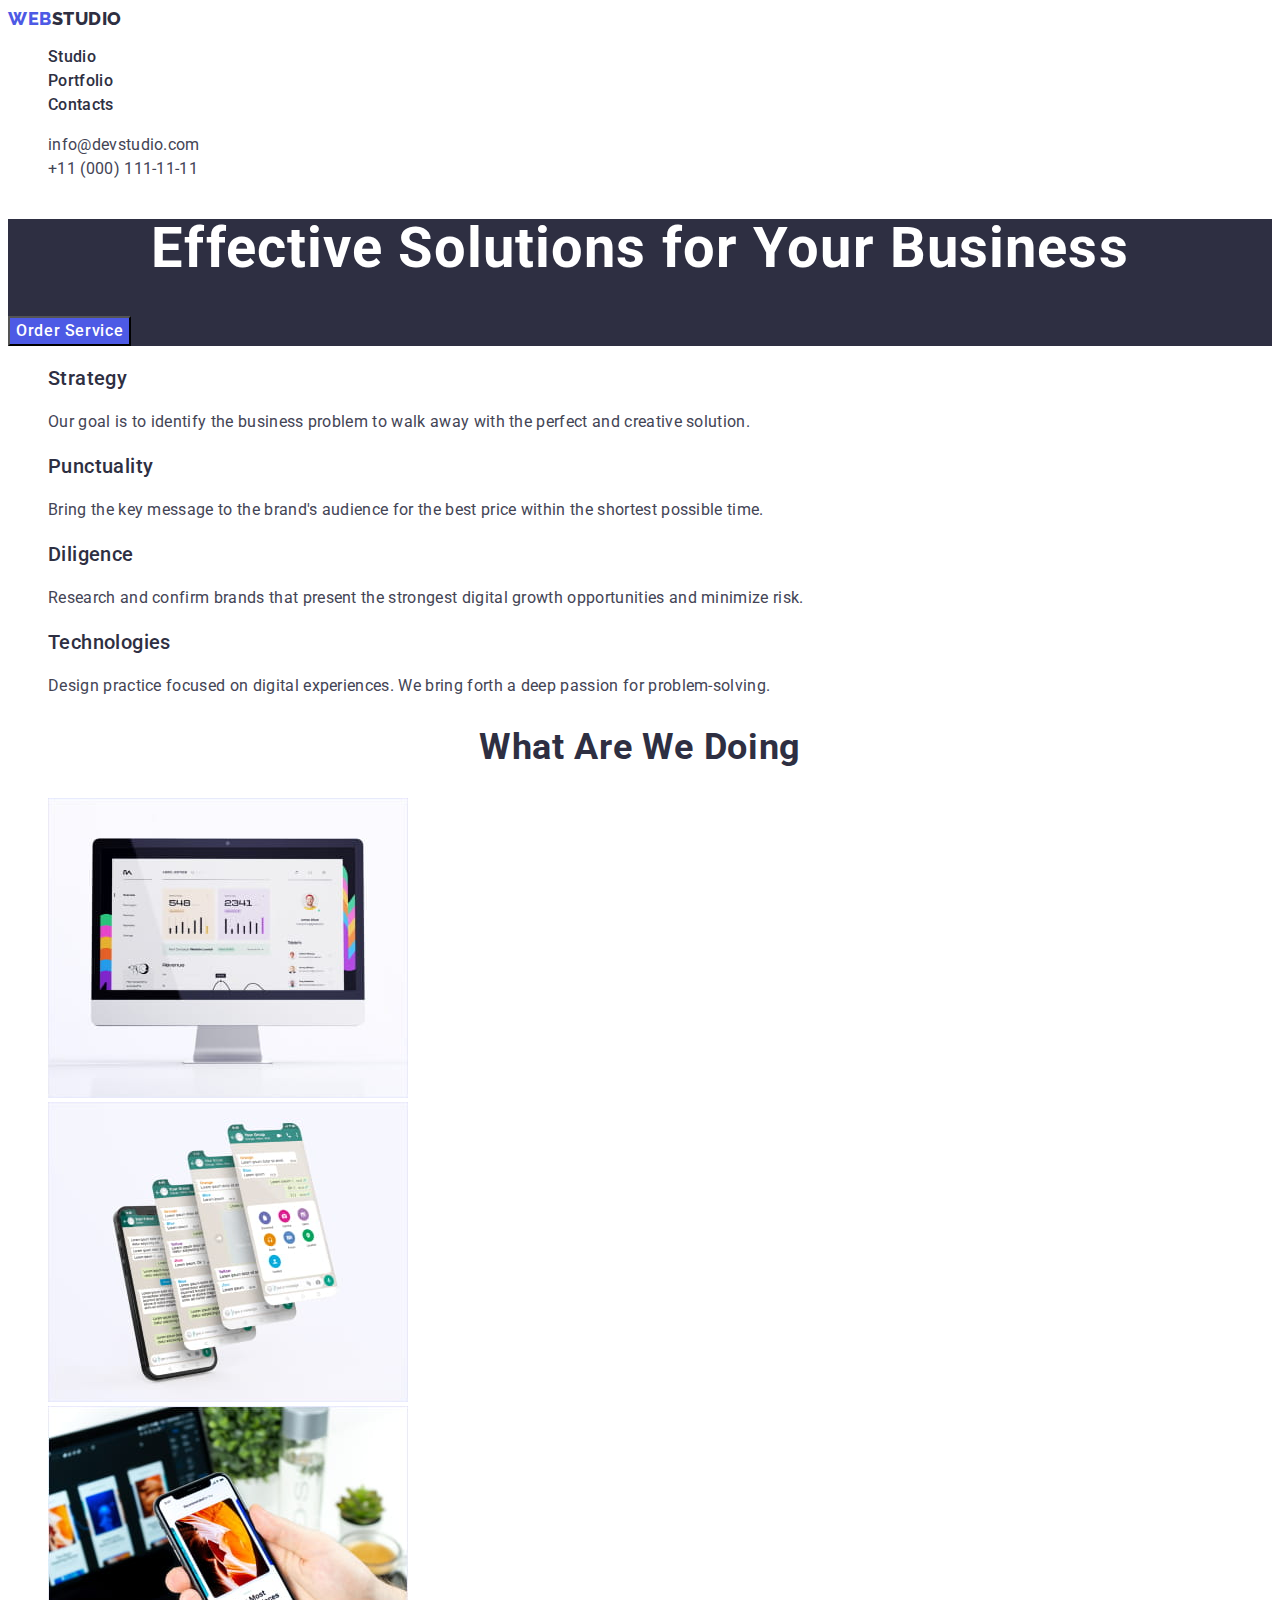
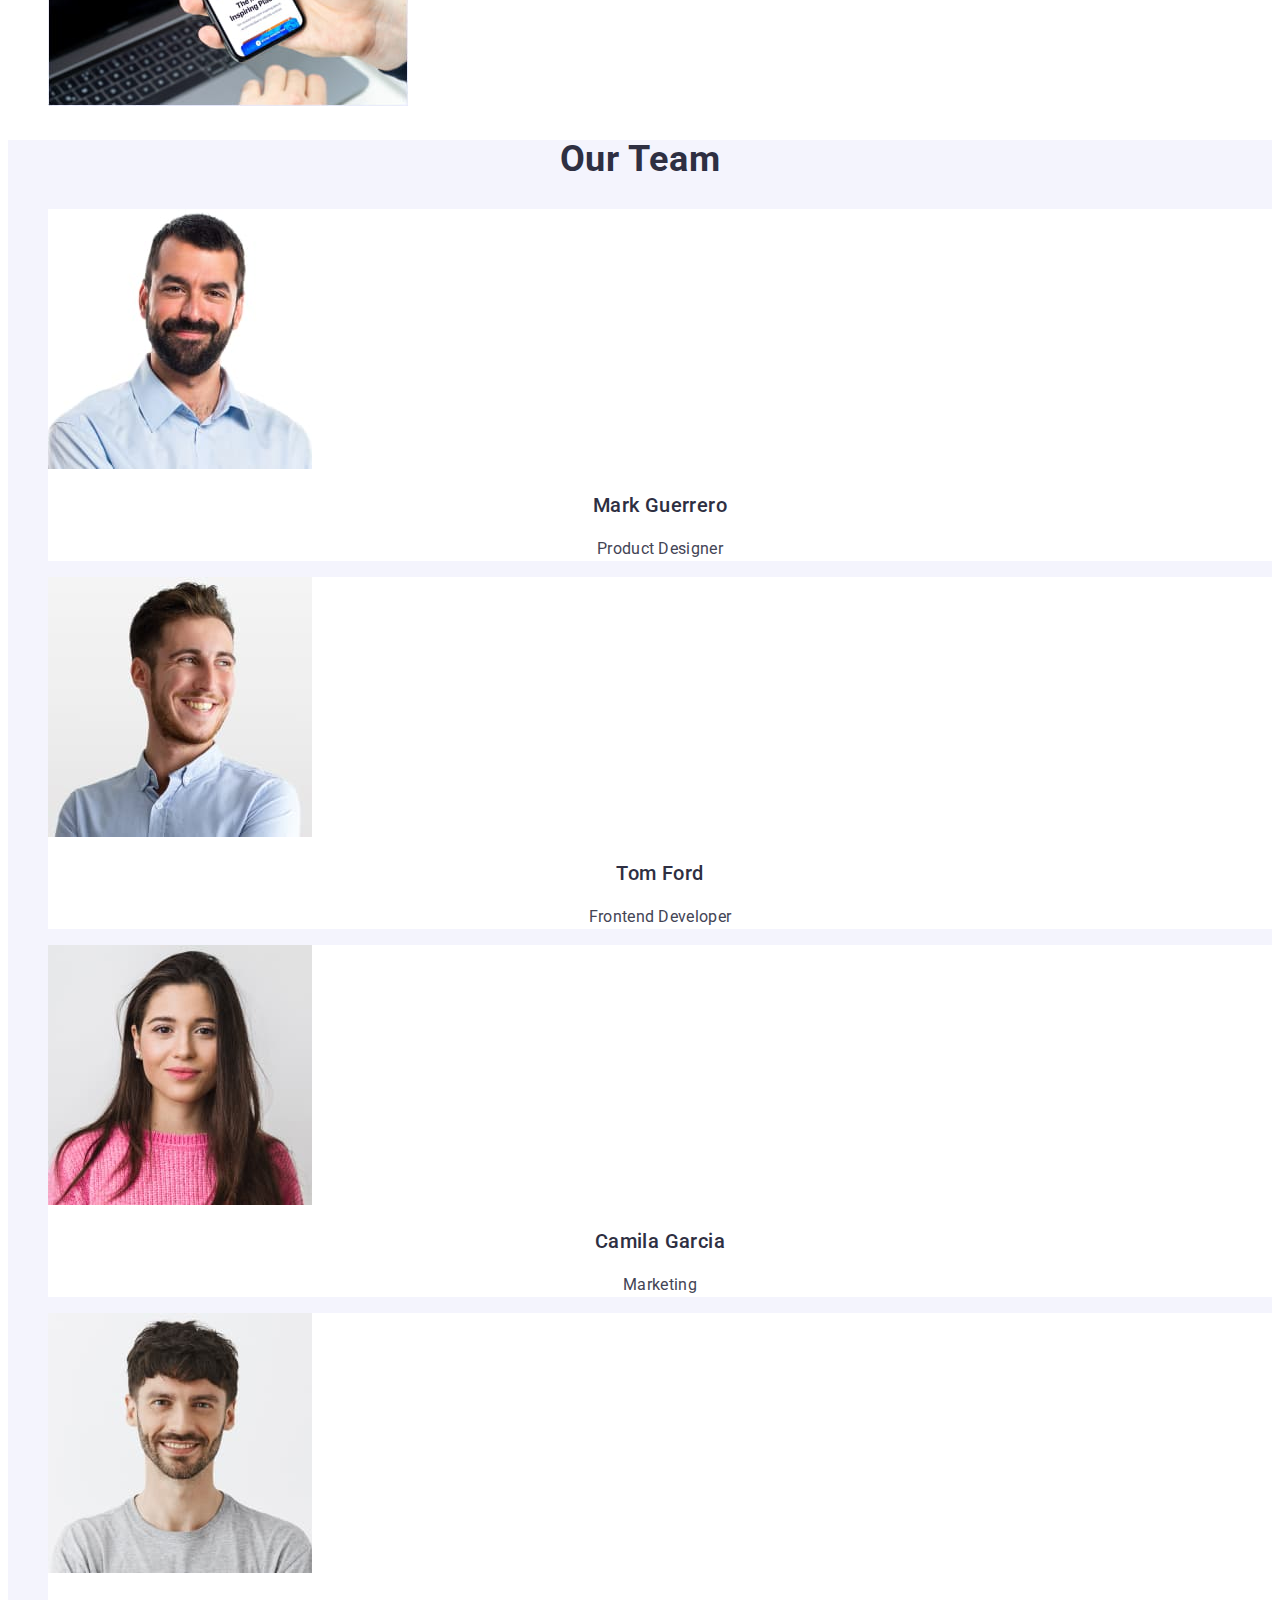
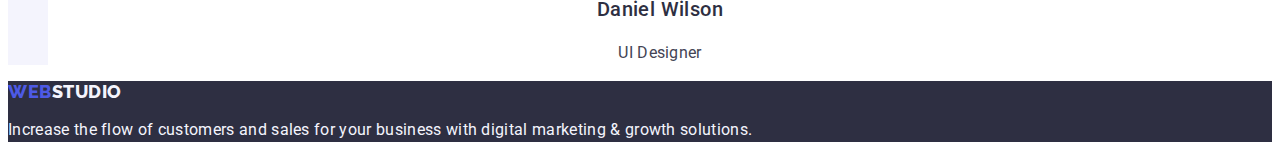
<file: index.html>
<!DOCTYPE html>
<html lang="en">
  <head>
    <meta charset="UTF-8" />
    <meta name="viewport" content="width=device-width, initial-scale=1.0" />
    <title>Webstudio</title>
    <link rel="preconnect" href="https://fonts.googleapis.com" />
    <link rel="preconnect" href="https://fonts.gstatic.com" crossorigin />
    <link
      href="https://fonts.googleapis.com/css2?family=Raleway:wght@800&family=Roboto:wght@400;500;700&display=swap"
      rel="stylesheet"
    />
    <link rel="stylesheet" href="./css/styles.css" />
  </head>

  <body>
    <header class="header">
      <nav class="header-navigation">
        <a class="header-logo link" href="./index.html"
          >Web<span class="header-logo-span">Studio</span></a
        >

        <ul class="header-menu list">
          <li class="header-menu-item">
            <a class="header-item-link link" href="./index.html">Studio</a>
          </li>
          <li class="header-menu-item">
            <a class="header-item-link link" href="./portfolio.html"
              >Portfolio</a
            >
          </li>
          <li class="header-menu-item">
            <a class="header-item-link link" href="">Contacts</a>
          </li>
        </ul>
      </nav>

      <address class="header-address">
        <ul class="header-address-list list">
          <li class="header-list-item">
            <a
              class="header-address-link link"
              href="mailto:info@devstudio.com"
              target="_blank"
              rel="noopener noreferrer"
            >
              info@devstudio.com
            </a>
          </li>
          <li>
            <a class="header-address-link link" href="tel:+110001111111">
              +11 (000) 111-11-11
            </a>
          </li>
        </ul>
      </address>
    </header>

    <main>
      <section class="hero">
        <h1 class="hero-title">Effective Solutions for Your Business</h1>
        <button class="hero-button" type="button">Order Service</button>
      </section>

      <section>
        <h2 hidden>Pros</h2>
        <ul class="pros list">
          <li class="pros-list">
            <h3 class="pros-list-title">Strategy</h3>
            <p class="pros-list-text">
              Our goal is to identify the business problem to walk away with the
              perfect and creative solution.
            </p>
          </li>
          <li>
            <h3 class="pros-list-title">Punctuality</h3>
            <p class="pros-list-text">
              Bring the key message to the brand's audience for the best price
              within the shortest possible time.
            </p>
          </li>
          <li>
            <h3 class="pros-list-title">Diligence</h3>
            <p class="pros-list-text">
              Research and confirm brands that present the strongest digital
              growth opportunities and minimize risk.
            </p>
          </li>
          <li>
            <h3 class="pros-list-title">Technologies</h3>
            <p class="pros-list-text">
              Design practice focused on digital experiences. We bring forth a
              deep passion for problem-solving.
            </p>
          </li>
        </ul>
      </section>

      <section>
        <h2 class="about">What are we doing</h2>
        <ul class="about-list list">
          <li class="about-list-item">
            <img
              src="./images/img-1.jpg"
              alt="Computer"
              width="360"
              height="300"
            />
          </li>
          <li class="about-list-item">
            <img
              src="./images/img-2.jpg"
              alt="Phone"
              width="360"
              height="300"
            />
          </li>
          <li class="about-list-item">
            <img
              src="./images/img-3.jpg"
              alt="Laptop and phone"
              width="360"
              height="300"
            />
          </li>
        </ul>
      </section>

      <section class="team">
        <h2 class="team-title">Our Team</h2>
        <ul class="team-list list">
          <li class="team-list-separate">
            <img
              src="./images/img-4.jpg"
              alt="Mark Guerrero"
              width="264"
              height="260"
            />
            <h3 class="team-separate-name">Mark Guerrero</h3>
            <p class="team-separate-prof">Product Designer</p>
          </li>
          <li class="team-list-separate">
            <img
              src="./images/img-5.jpg"
              alt="Tom Ford"
              width="264"
              height="260"
            />
            <h3 class="team-separate-name">Tom Ford</h3>
            <p class="team-separate-prof">Frontend Developer</p>
          </li>
          <li class="team-list-separate">
            <img
              src="./images/img-6.jpg"
              alt="Camila Garcia"
              width="264"
              height="260"
            />
            <h3 class="team-separate-name">Camila Garcia</h3>
            <p class="team-separate-prof">Marketing</p>
          </li>
          <li class="team-list-separate">
            <img
              src="./images/img-7.jpg"
              alt="Daniel Wilson"
              width="264"
              height="260"
            />
            <h3 class="team-separate-name">Daniel Wilson</h3>
            <p class="team-separate-prof">UI Designer</p>
          </li>
        </ul>
      </section>
    </main>

    <footer class="footer">
      <a class="footer-logo link" href="./index.html"
        >Web<span class="footer-logo-span">Studio</span></a
      >
      <p class="footer-text">
        Increase the flow of customers and sales for your business with digital
        marketing & growth solutions.
      </p>
    </footer>
  </body>
</html>
</file>
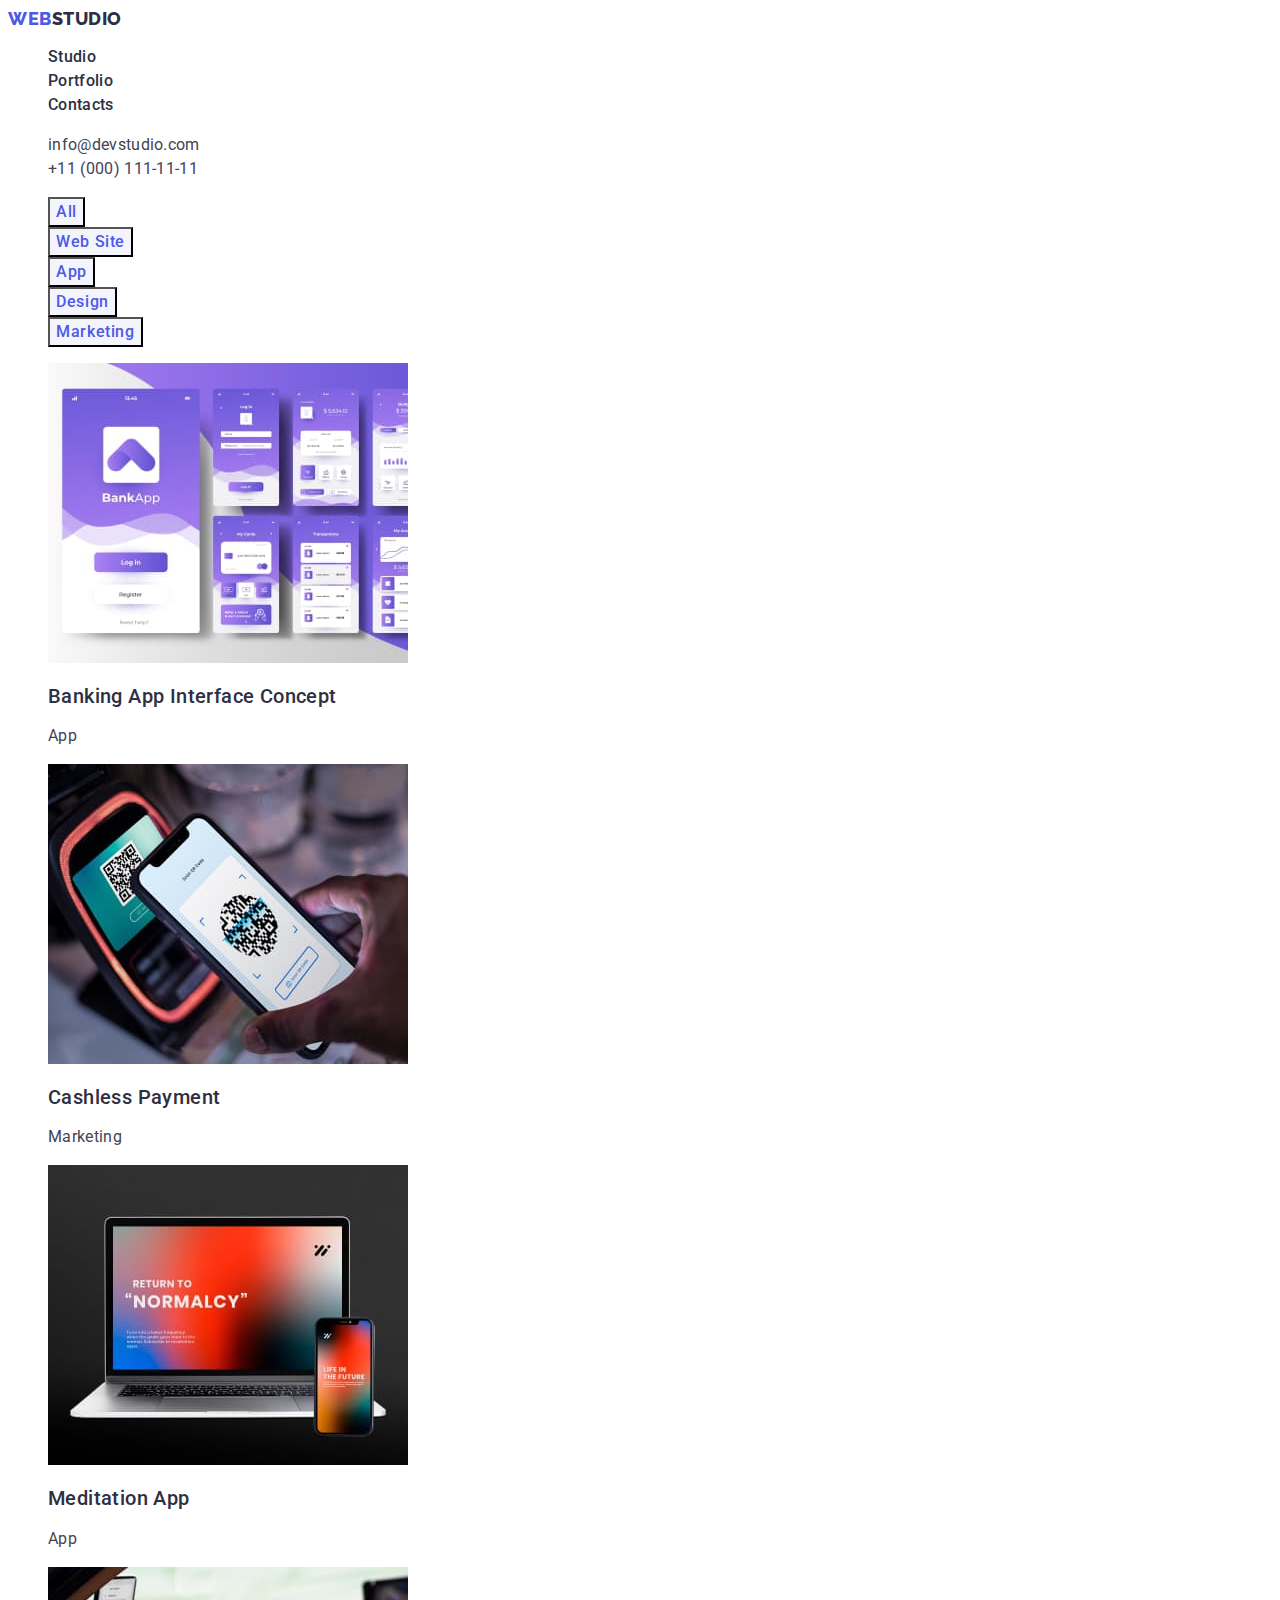
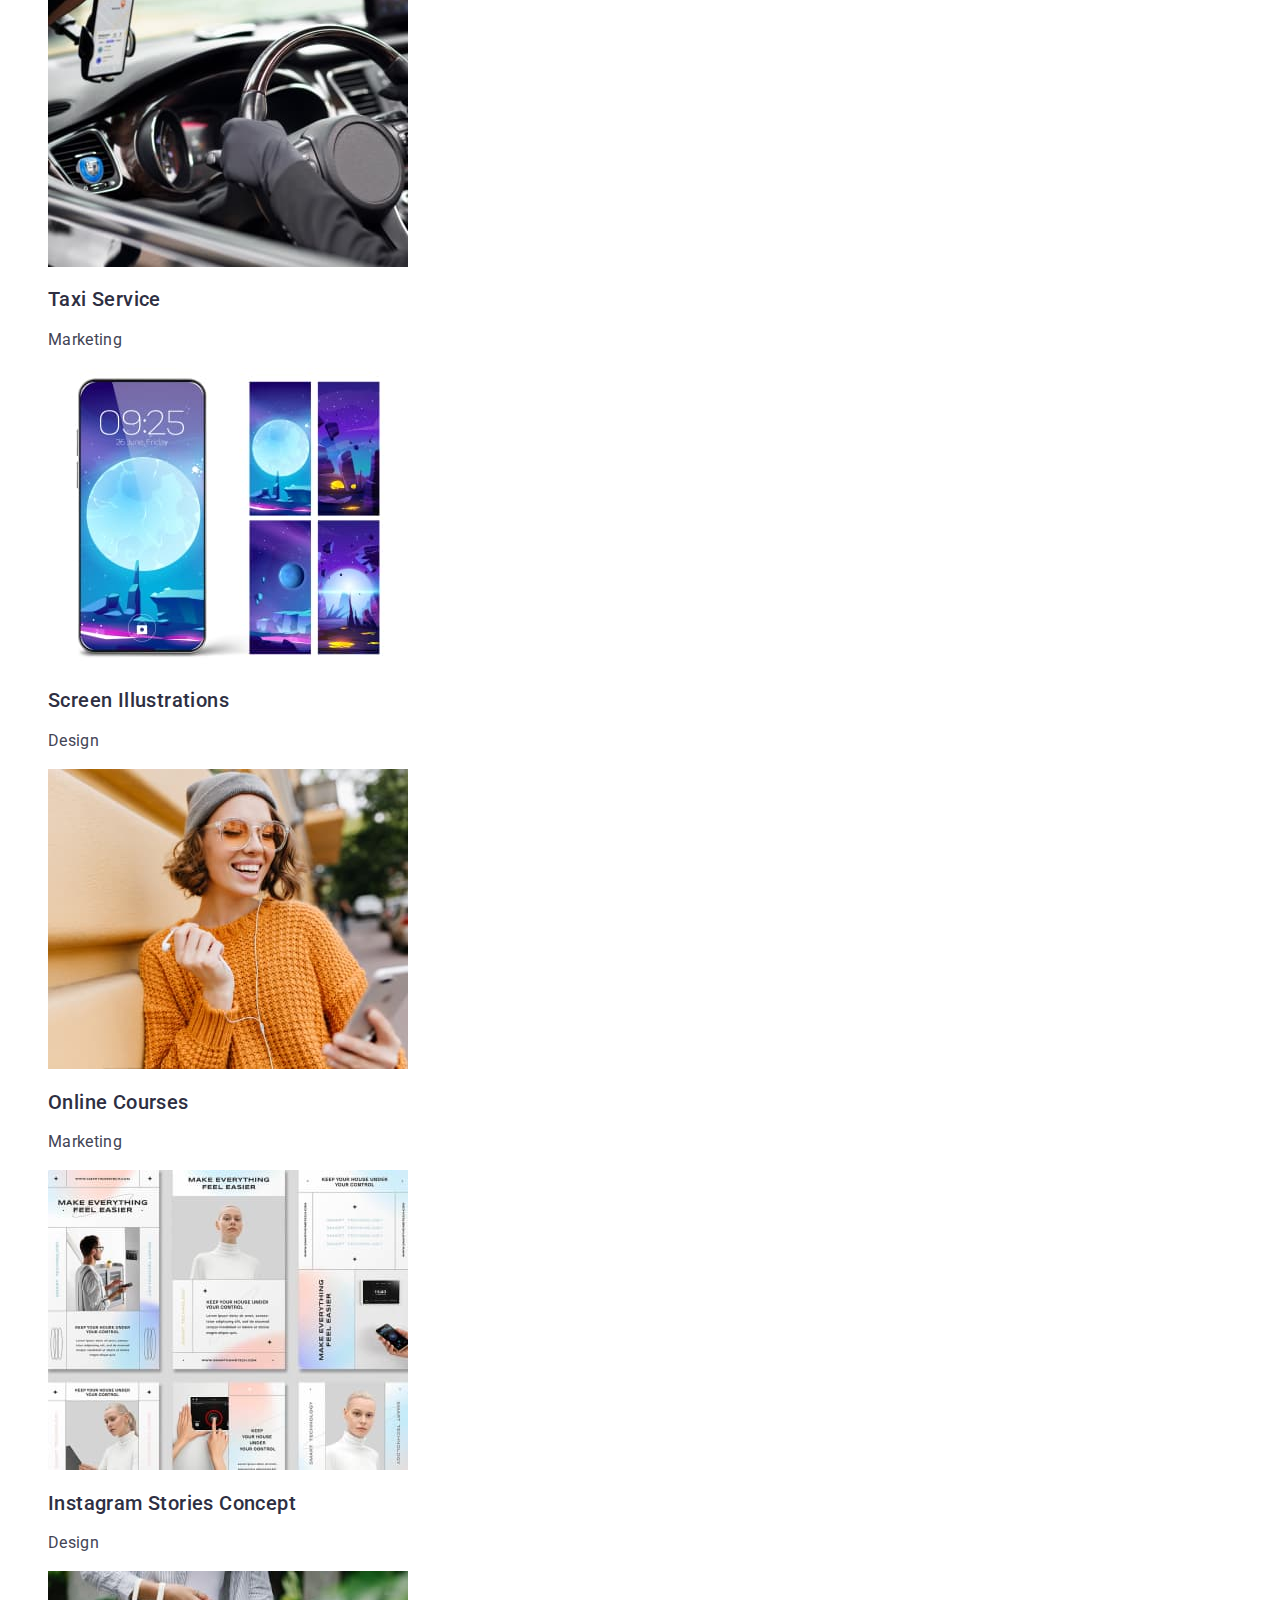
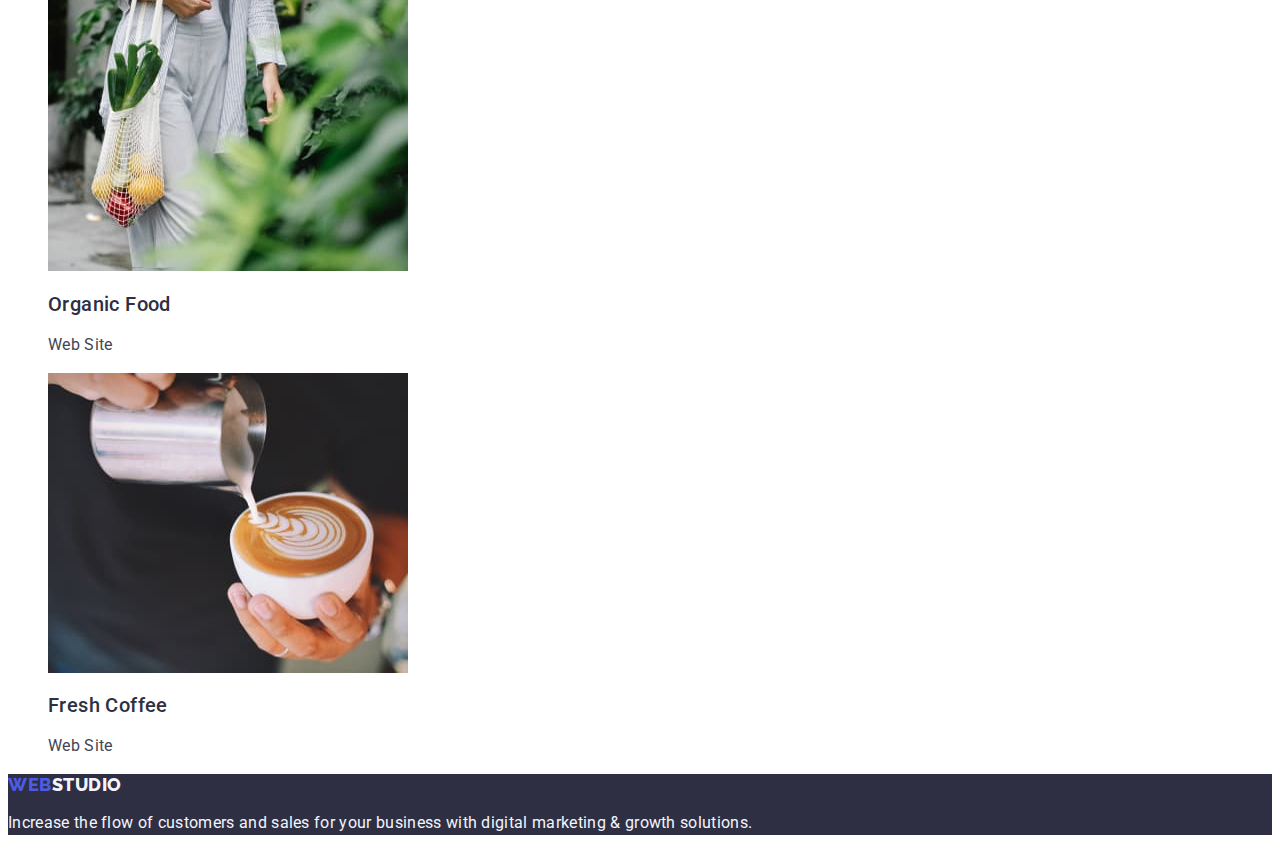
<file: portfolio.html>
<!DOCTYPE html>
<html lang="en">
  <head>
    <meta charset="UTF-8" />
    <meta name="viewport" content="width=device-width, initial-scale=1.0" />
    <title>Portfolio</title>
    <link rel="preconnect" href="https://fonts.googleapis.com" />
    <link rel="preconnect" href="https://fonts.gstatic.com" crossorigin />
    <link
      href="https://fonts.googleapis.com/css2?family=Raleway:wght@800&family=Roboto:wght@400;500;700&display=swap"
      rel="stylesheet"
    />
    <link rel="stylesheet" href="./css/styles.css" />
  </head>

  <body>
    <header class="header">
      <nav class="header-navigation">
        <a class="header-logo link" href="./index.html"
          >Web<span class="header-logo-span">Studio</span></a
        >

        <ul class="header-menu list">
          <li class="header-menu-item">
            <a class="header-item-link link" href="./index.html">Studio</a>
          </li>
          <li class="header-menu-item">
            <a class="header-item-link link" href="./portfolio.html"
              >Portfolio</a
            >
          </li>
          <li class="header-menu-item">
            <a class="header-item-link link" href="">Contacts</a>
          </li>
        </ul>
      </nav>

      <address class="header-address">
        <ul class="header-address-list list">
          <li class="header-list-item">
            <a
              class="header-address-link link"
              href="mailto:info@devstudio.com"
              target="_blank"
              rel="noopener noreferrer"
            >
              info@devstudio.com
            </a>
          </li>
          <li>
            <a class="header-address-link link" href="tel:+110001111111">
              +11 (000) 111-11-11
            </a>
          </li>
        </ul>
      </address>
    </header>

    <main>
      <section class="portfolio">
        <h1 hidden>Portfolio</h1>

        <ul class="portfolio-list list">
          <li class="portfolio-list-item">
            <button class="portfolio-item-button" type="button">All</button>
          </li>
          <li class="portfolio-list-item">
            <button class="portfolio-item-button" type="button">
              Web Site
            </button>
          </li>
          <li class="portfolio-list-item">
            <button class="portfolio-item-button" type="button">App</button>
          </li>
          <li class="portfolio-list-item">
            <button class="portfolio-item-button" type="button">Design</button>
          </li>
          <li class="portfolio-list-item">
            <button class="portfolio-item-button" type="button">
              Marketing
            </button>
          </li>
        </ul>

        <!-- Rows -->

        <ul class="rows list">
          <li class="rows-list">
            <a class="rows-list-link link" href="">
              <img
                src="./images/img--1.jpg"
                alt="Banking App Interface Concept"
                width="360"
                height="300"
              />
              <h2 class="rows-list-item">Banking App Interface Concept</h2>
              <p class="rows-list-text">App</p>
            </a>
          </li>

          <li class="rows-list">
            <a class="rows-list-link link" href="">
              <img
                src="./images/img--2.jpg"
                alt="Cashless Payment"
                width="360"
                height="300"
              />
              <h2 class="rows-list-item">Cashless Payment</h2>
              <p class="rows-list-text">Marketing</p>
            </a>
          </li>

          <li class="rows-list">
            <a class="rows-list-link link" href="">
              <img
                src="./images/img--3.jpg"
                alt="Meditation App"
                width="360"
                height="300"
              />
              <h2 class="rows-list-item">Meditation App</h2>
              <p class="rows-list-text">App</p>
            </a>
          </li>

          <li class="rows-list">
            <a class="rows-list-link link" href="">
              <img
                src="./images/img--4.jpg"
                alt="Taxi Service"
                width="360"
                height="300"
              />
              <h2 class="rows-list-item">Taxi Service</h2>
              <p class="rows-list-text">Marketing</p>
            </a>
          </li>

          <li class="rows-list">
            <a class="rows-list-link link" href="">
              <img
                src="./images/img--5.jpg"
                alt="Screen Illustrations"
                width="360"
                height="300"
              />
              <h2 class="rows-list-item">Screen Illustrations</h2>
              <p class="rows-list-text">Design</p>
            </a>
          </li>

          <li class="rows-list">
            <a class="rows-list-link link" href="">
              <img
                src="./images/img--6.jpg"
                alt="Online Courses"
                width="360"
                height="300"
              />
              <h2 class="rows-list-item">Online Courses</h2>
              <p class="rows-list-text">Marketing</p>
            </a>
          </li>

          <li class="rows-list">
            <a class="rows-list-link link" href="">
              <img
                src="./images/img--7.jpg"
                alt="Instagram Stories Concept"
                width="360"
                height="300"
              />
              <h2 class="rows-list-item">Instagram Stories Concept</h2>
              <p class="rows-list-text">Design</p>
            </a>
          </li>

          <li class="rows-list">
            <a class="rows-list-link link" href="">
              <img
                src="./images/img--8.jpg"
                alt="Organic Food"
                width="360"
                height="300"
              />
              <h2 class="rows-list-item">Organic Food</h2>
              <p class="rows-list-text">Web Site</p>
            </a>
          </li>

          <li class="rows-list">
            <a class="rows-list-link link" href="">
              <img
                src="./images/img--9.jpg"
                alt="Fresh Coffee"
                width="360"
                height="300"
              />
              <h2 class="rows-list-item">Fresh Coffee</h2>
              <p class="rows-list-text">Web Site</p>
            </a>
          </li>
        </ul>
      </section>
    </main>

    <footer class="footer">
      <a class="footer-logo link" href="./index.html"
        >Web<span class="footer-logo-span">Studio</span></a
      >
      <p class="footer-text">
        Increase the flow of customers and sales for your business with digital
        marketing & growth solutions.
      </p>
    </footer>
  </body>
</html>
</file>
<file: css/styles.css>
body {
  font-family: "Roboto", sans-serif;
  background-color: #fff;
  font-size: 16px;
  color: #434455;
}

:root {
  --iris: #4d5ae5;
  --navyblue: #2e2f42;
  --slate: #434455;
  --white: #fff;
  --cloud: #f4f4fd;
  --ocean: #404bbf;
}

a {
  text-decoration: none;
}

ul {
  list-style-type: none;
}

/*          HEADER          */

.list {
  list-style: none;
}

.header-logo {
  font-family: Raleway, sans-serif;
  font-size: 18px;
  font-weight: 800;
  line-height: 1.17;
  letter-spacing: 0.03em;
  text-transform: uppercase;
  color: var(--iris);
}

.header-logo-span {
  color: var(--navyblue);
}

.link {
  text-decoration: none;
}

.header-item-link {
  color: var(--navyblue);
  font-weight: 500;
  font-size: 16px;
  line-height: 1.5;
  letter-spacing: 0.02em;
}

.header-item-link:active,
.header-item-link:hover,
.header-item-link:focus {
  color: #404bbf;
}

.header-address {
  font-style: normal;
}

.header-address-link {
  color: var(--slate);
  font-style: normal;
  line-height: 1.5;
  letter-spacing: 0.02em;
}

.header-address-link:hover,
.header-address-link:focus {
  color: #404bbf;
}

/*          MAIN - HERO         */

.hero {
  background-color: var(--navyblue);
}

.hero-title {
  color: var(--white);
  text-align: center;
  font-size: 56px;
  line-height: 1.07;
  letter-spacing: 0.02em;
}

.hero-button {
  background-color: var(--iris);
  color: var(--white);
  font-family: "Roboto", sans-serif;
  font-size: 16px;
  font-weight: 500;
  line-height: 1.5;
  letter-spacing: 0.04em;
  cursor: pointer;
}

.hero .hero-button:hover,
.hero .hero-button:focus {
  background-color: var(--ocean);
}

/*          FOUR PROS SECTION         */

.pros-list-title {
  color: var(--navyblue);
  font-size: 20px;
  font-weight: 500;
  line-height: 1.2;
  letter-spacing: 0.02em;
}

.pros-list-text {
  color: var(--slate);
  line-height: 1.5;
  letter-spacing: 0.02em;
}

/*          What are we doing SECTION         */

.about {
  color: var(--navyblue);
  text-align: center;
  font-size: 36px;
  line-height: 1.11;
  letter-spacing: 0.02em;
  text-transform: capitalize;
}

/*          Our Team SECTION         */

.team {
  background-color: var(--cloud);
}

.team-title {
  color: var(--navyblue);
  text-align: center;
  font-size: 36px;
  line-height: 1.11;
  letter-spacing: 0.02em;
  text-transform: capitalize;
}

.team-list-separate {
  background-color: var(--white);
}

.team-separate-name {
  color: var(--navyblue);
  text-align: center;
  font-size: 20px;
  font-weight: 500;
  line-height: 1.2;
  letter-spacing: 0.02em;
}

.team-separate-prof {
  color: var(--slate);
  text-align: center;
  line-height: 1.5;
  letter-spacing: 0.02em;
}

/*          FOOTER         */

.footer {
  background-color: var(--navyblue);
}

.footer-logo {
  font-family: Raleway, sans-serif;
  font-size: 18px;
  font-weight: 800;
  line-height: 1.17;
  letter-spacing: 0.03em;
  text-transform: uppercase;
  color: var(--iris);
}

.footer-logo-span {
  color: var(--cloud);
}

.footer-text {
  color: var(--cloud);
  line-height: 1.5;
  letter-spacing: 0.02em;
}

/*----------------------------PORTFOLIO----------------------------*/

.portfolio-item-button {
  color: var(--iris);
  text-align: center;
  font-weight: 500;
  line-height: 1.5;
  letter-spacing: 0.04em;
  cursor: pointer;
  font-family: "Roboto", sans-serif;
  font-size: 16px;
  letter-spacing: 0.04em;
  background-color: var(--cloud);
}

.portfolio-item-button:hover,
.portfolio-item-button:focus {
  color: var(--white);
  background-color: var(--ocean);
}

/*          PORTFOLIO ROWS         */

.rows-list-item {
  color: var(--navyblue);
  font-size: 20px;
  font-weight: 500;
  line-height: 1.2;
  letter-spacing: 0.02em;
}

.rows-list-text {
  color: var(--slate);
  line-height: 1.5;
  letter-spacing: 0.02em;
}
</file>
